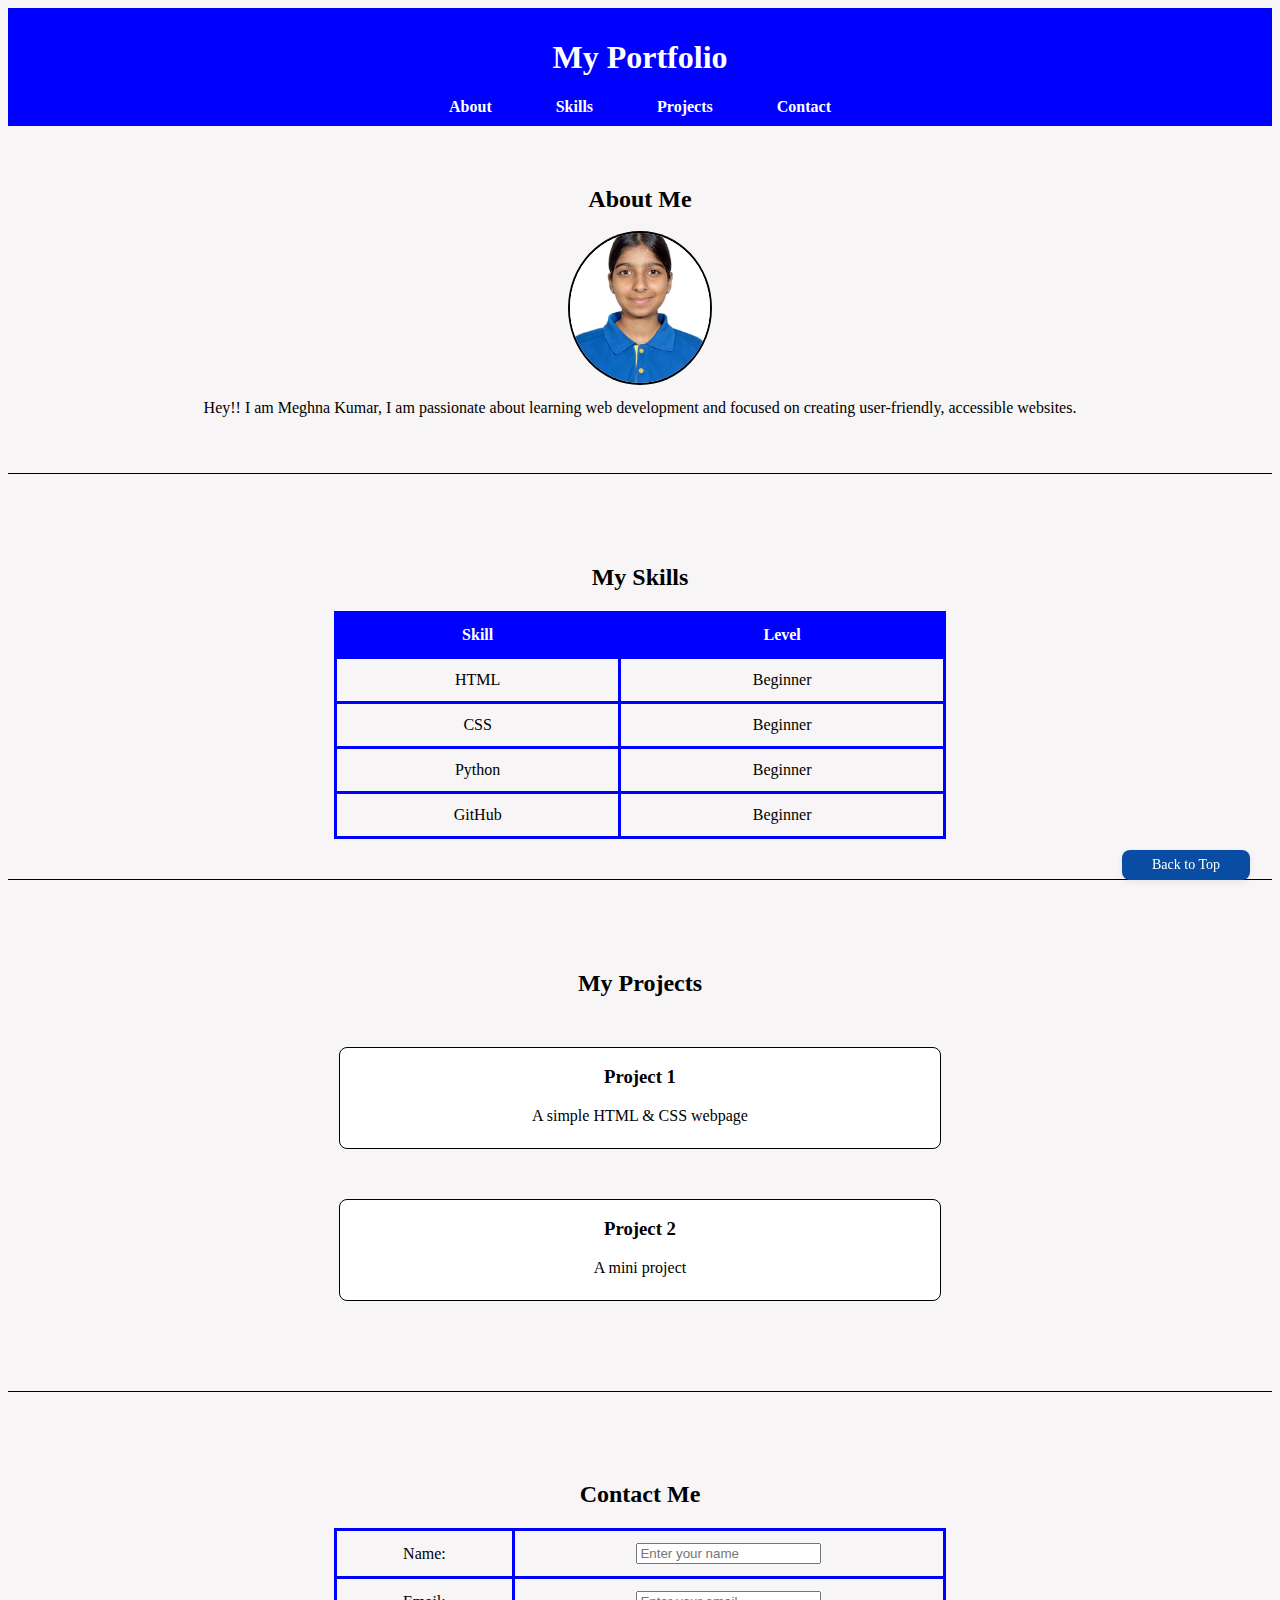
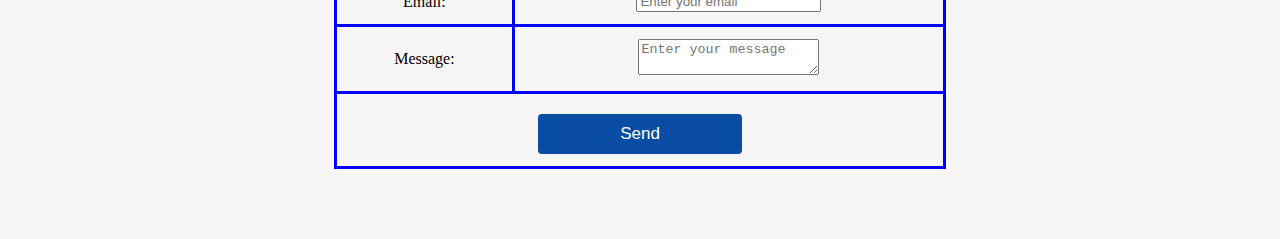
<file: lab2/index.html>
<!DOCTYPE html>
<html lang="en">
    <head>
        <meta charset="UTF-8">
        <meta name="viewport" content="width=device-width, initial-scale=1.0">
        <title>My Portfolio</title>
        <link rel="stylesheet" href="style.css">
     <style></style>
    </head>

    <body>
        <nav id="top">
            <h1>My Portfolio</h1>
            <ul>
                <li><a href="#about">About</a></li>
                <li><a href="#skills">Skills</a></li>
                <li><a href="#projects">Projects</a></li>
                <li><a href="#contact">Contact</a></li>
            </ul>
        </nav>

        <section id="about">
            <h2>About Me</h2>
            <img src="image.jpg" alt="Profile photo of Meghna" class="profile" height="150px" width="140px">
            <p>Hey!! I am Meghna Kumar, I am passionate about learning web development and focused on creating user-friendly, accessible websites.</p>
        </section>
        <section id="skills">
            <h2>My Skills</h2>
                <table>
                    <thead>
                        <tr>
                            <th>Skill</th>
                            <th>Level</th>
                        </tr>
                    </thead>
                    <tbody>
                        <tr>
                            <td>HTML</td>
                            <td>Beginner</td>
                        </tr>
                        <tr>
                            <td>CSS</td>
                            <td>Beginner</td>
                        </tr>
                        <tr>
                            <td>Python</td>
                            <td>Beginner</td>
                        </tr>
                        <tr>
                            <td>GitHub</td>
                            <td>Beginner</td>
                        </tr>
                    </tbody>
                </table>
        </section>

        <section id="projects">
            <h2>My Projects</h2>
            <div id="project1">
                <h3>Project 1</h3>
                <p>A simple HTML & CSS webpage</p>
            </div>
            <div id="project2">
                <h3>Project 2</h3>
                <p>A mini project</p> 
            </div>  
        </section>

        

        <section id="contact">
            <h2>Contact Me</h2>
            <form>
                <table>
                    <tr>
                        <td><label for="name">Name:</label></td>
                        <td><input type="text" id="name" name="name" placeholder="Enter your name" required></td>
                    </tr>
                    <tr>  
                        <td><label for="email">Email:</label></td>
                        <td><input type="email" id="email" name="email" placeholder="Enter your email" required></td>
                    </tr>
                    <tr>
                        <td><label for="message">Message:</label></td>
                        <td><textarea id="message" name="message" placeholder="Enter your message" required></textarea></td>
                    </tr>
                    <tr>
                        <td colspan="2"> <button type="submit">Send</button></td>

                    </tr>
                </table>
            </form>
        </section>
       
            <a href="#top">
    <button type="button" class="back-to-top-btn">Back to Top</button>
  </a>
       
    </body>
</html>
</file>
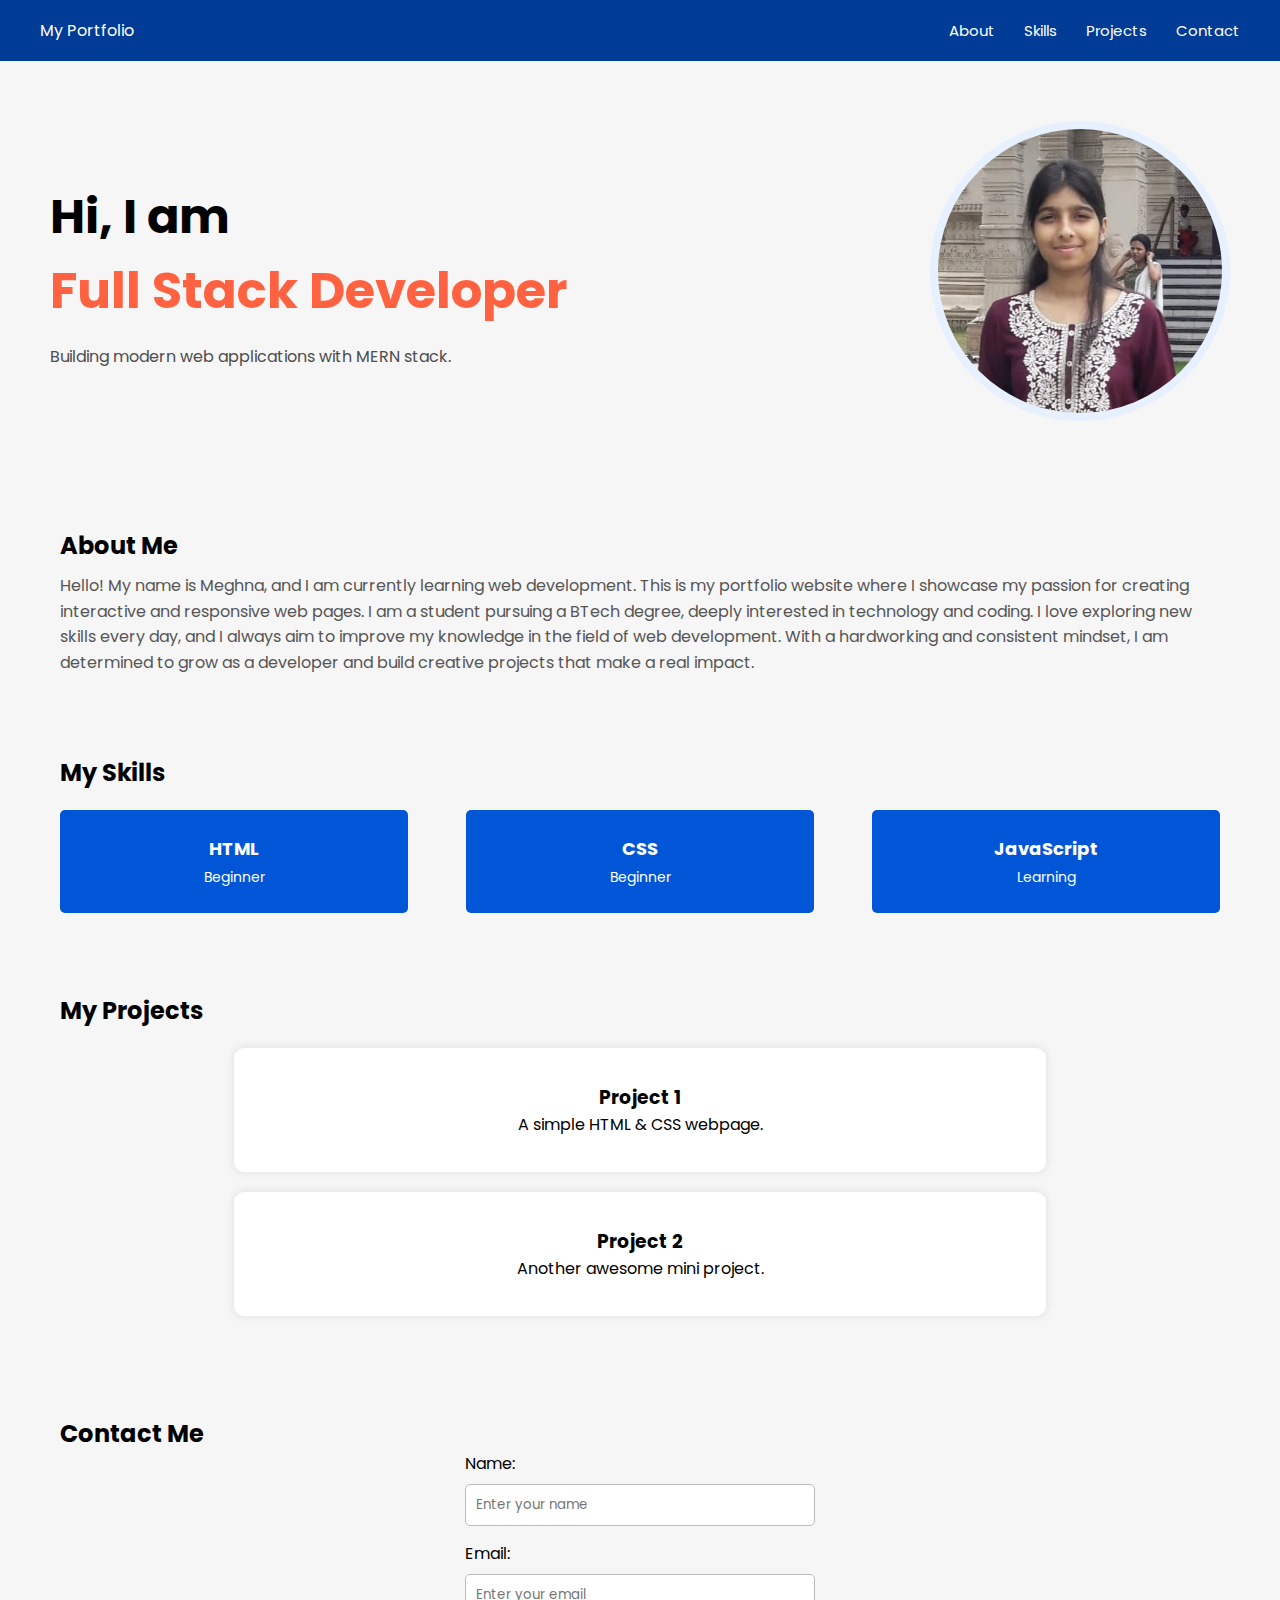
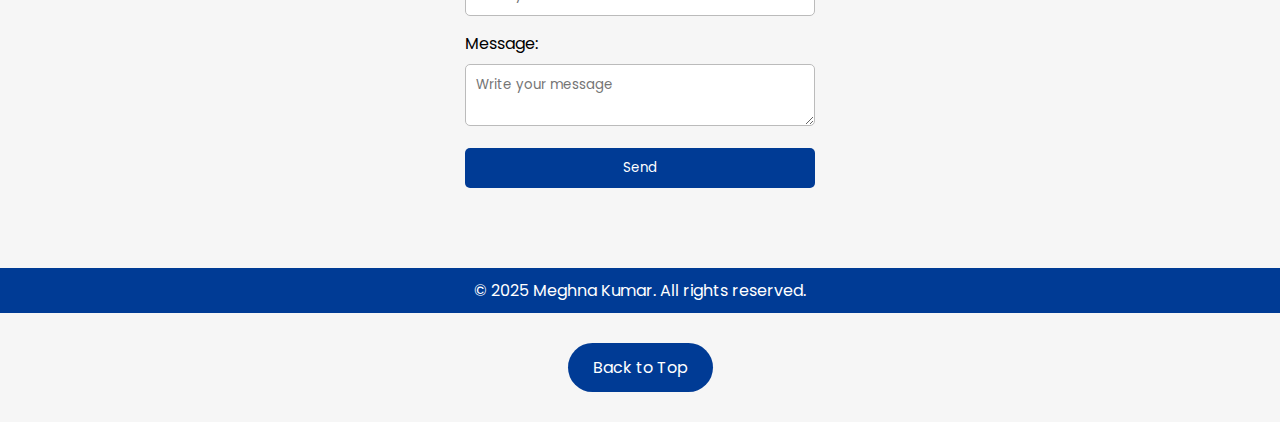
<file: lab3/index.html>
<!DOCTYPE html>
<html lang="en">
<head>
    <meta charset="UTF-8">
    <meta name="viewport" content="width=device-width, initial-scale=1.0">
    <title>My Portfolio</title>

    <link href="https://fonts.googleapis.com/css2?family=Poppins:wght@300;400;500;600;700&display=swap" rel="stylesheet">
    <link rel="stylesheet" href="style.css">

</head>
<body id="top">
    <header>
        <div class="logo">My Portfolio</div>

            <nav class="nav-links">
                <a href="#about">About</a>
                <a href="#skills">Skills</a>
                <a href="#projects">Projects</a>
                <a href="#contact">Contact</a>
            </nav>

        <div class="hamburger" onclick="toggleMenu()">
            <svg width="30" height="30" viewBox="0 0 24 24" fill="none">
                <rect x="3" y="6" width="18" height="2" rx="1" fill="white"/>
                <rect x="3" y="11" width="18" height="2" rx="1" fill="white"/>
                <rect x="3" y="16" width="18" height="2" rx="1" fill="white"/>
            </svg>
        </div>
    </header>


    <div class="mobile-menu" id="mobileMenu">
        <a href="#about" onclick="toggleMenu()">About</a>
        <a href="#skills" onclick="toggleMenu()">Skills</a>
        <a href="#projects" onclick="toggleMenu()">Projects</a>
        <a href="#contact" onclick="toggleMenu()">Contact</a>
    </div>



    <section class="hero">
        <div class="hero-left">
            <h1>Hi, I am</h1>
            <h2 class="title-orange">Full Stack Developer</h2>
            <p>Building modern web applications with MERN stack.</p>
        </div>

        <div class="hero-right">
        <img src="meghna.jpeg" alt="My Photo" class="profile-img">
        </div>
    </section>


    <section class="about" id="about">
        <h2>About Me</h2>
        <p>
            Hello! My name is Meghna, and I am currently learning web development. This is my portfolio 
            website where I showcase my passion for creating interactive and responsive web pages. I am
            a student pursuing a BTech degree, deeply interested in technology and coding. I love 
            exploring new skills every day, and I always aim to improve my knowledge in the field of web 
            development. With a hardworking and consistent mindset, I am determined to grow as a developer
            and build creative projects that make a real impact.
        </p>
    </section>


    <section class="skills-section" id="skills">
        <h2>My Skills</h2>

        <div class="skills">

            <div class="skill-box">
                <div class="skill-title">HTML</div>
                <div class="skill-level">Beginner</div>
            </div>

            <div class="skill-box">
                <div class="skill-title">CSS</div>
                <div class="skill-level">Beginner</div>
            </div>

            <div class="skill-box">
                <div class="skill-title">JavaScript</div>
                <div class="skill-level">Learning</div>
            </div>

        </div>
    </section>


    <section class="projects-section" id="projects">
        <h2>My Projects</h2>

        <div class="project-card">
            <h3>Project 1</h3>
            <p>A simple HTML & CSS webpage.</p>
        </div>

        <div class="project-card">
            <h3>Project 2</h3>
            <p>Another awesome mini project.</p>
        </div>
    </section>


    <section class="contact-section" id="contact">
        <h2>Contact Me</h2>

        <form class="contact-form">
            <label>Name:</label>
            <input type="text" placeholder="Enter your name">

            <label>Email:</label>
            <input type="email" placeholder="Enter your email">

            <label>Message:</label>
            <textarea placeholder="Write your message"></textarea>

            <button type="submit">Send</button>
        </form>
    </section>

    <footer>
        © 2025 Meghna Kumar. All rights reserved.
    </footer>
    <div class="back-to-top">
        <a href="#top"> Back to Top</a>
    </div>

</body>
</html>
</file>
<file: lab2/style.css>
@import url('https://fonts.googleapis.com/css2?family=Poppins:wght@300;400;600;700&display=swap');

nav {
    color: white;
    background-color:blue;
    padding: 10px 0;
    text-align: center;
}

nav ul {
    list-style: none;
    padding: 0;
    margin: 0;
}

nav ul li {
    display: inline;
    margin: 0 15px;
}

nav ul li a {
    color: white; 
    text-decoration: none; 
    padding: 8px 15px; 
    border-radius: 5px;
    font-weight: 600;
}

nav ul li a:hover{
    background-color: rgb(52, 52, 205); 
    color: #ffffff;
}
body{
    background-color: rgb(247, 245, 245);
}
#about{
    margin: 0 auto;
    text-align: center;
    border-bottom: 1px solid black;
}

section {
    padding: 40px 20px;
    margin: 30px auto; 
    max-width: auto;
    border-bottom: 1px solid black;
}
section:last-of-type {
    border-bottom: none; 
}

.profile {
    border-radius: 50%;
    margin-bottom: 20px;
    object-fit: cover;
    box-shadow: black;
    box-shadow:  0 0 0 2px black;
    display: block;
    margin: 0 auto;
}

table {
    width: 50%;
    border-collapse: collapse;
    margin-top: 20px;
    border-color: blue;
    margin-left: auto;
    margin-right: auto;    
}

table th, table td {
    border: 3px solid blue; 
    padding: 12px; 
    text-align: center;
}

table th {
    background-color: blue; 
    color: white;
    font-weight: 600;
}
h2{
    text-align: center;
}

table tbody tr:hover {
    background-color: #e9e9e9; 
}

#project1{
    width: 600px;
    height: 100px;
    background-color: white;
    border: 1px solid black;
    border-radius: 8px;
    margin: 50px auto;
    justify-content: center;
    align-items: center;
    text-align: center;
}

#project2{
    width: 600px;
    height: 100px;
    background-color: white;
    border: 1px solid black;
    border-radius: 8px;
    margin: 50px auto;
    justify-content: center;
    align-items: center;
    text-align: center;
}

#contact td[colspan="2"] {
    text-align: center;
}

.back-to-top {
    position: fixed; 
    bottom: 20px;
    right: 20px;
    background-color: #007bff;
    text-decoration: none;
    padding: 10px 15px;
    border-radius: 50%; 
    font-size: 1.2em;
    font-weight: 700;
    box-shadow: 0 2px 5px rgba(0, 0, 0, 0.3);
    z-index: 999;
}

.back-to-top:hover {
    background-color: #0056b3;
}
button {
    width: 35%;
    background: #084da3;
    color: #fff;
    border: none;
    padding: 10px 0;
    border-radius: 4px;
    font-size: 17px;
    cursor: pointer;
    margin-top: 8px;
}
button:hover {
    background: #053973;
}
.back-to-top-btn {
    position: fixed;
    bottom: 20px;
    right: 30px;
    z-index: 999;
    border: none;
    outline: none;
    background-color: #084da3;
    color: #fff;
    cursor: pointer;
    padding: 7px 15px;        
    border-radius: 8px;
    font-size: 14px;          
    transition: background-color 0.3s;
    text-decoration: none;
    font-family: inherit;
    box-shadow: 0 2px 6px rgba(0,0,0,0.07);
    width: 10%;
}
.back-to-top-btn:hover {
  background-color: #053973;
}
</file>
<file: lab3/style.css>
* {
    margin: 0;
    padding: 0;
    box-sizing: border-box;
    font-family: "Poppins", sans-serif;
}

body {
    background: #f6f6f6;
}

header {
    background: #003b95;
    padding: 18px 40px;
    display: flex;
    justify-content: space-between;
    align-items: center;
    color: white;
}

header nav a {
    color: white;
    margin-left: 25px;
    font-size: 15px;
    text-decoration: none;
}

header nav a:hover { color: #ff7043; }

.hero {
    display: flex;
    justify-content: space-between;
    padding: 60px 50px;
    align-items: center;
}

.hero-left h1 { font-size: 48px; }

.title-orange {
    color: #ff6240;
    font-size: 50px;
    font-weight: 700;
}

.hero-left p {
    margin-top: 15px;
    color: #4d4d4d;
}

.hero-right svg {
    width: 300px;
    height: 300px;
}

.about {
    padding: 40px 60px;
}

.about p {
    margin-top: 10px;
    color: #555;
    line-height: 1.6;
}

.skills-section {
    padding: 40px 60px;
}

.skills {
    display: flex;
    justify-content: space-between;
    margin-top: 20px;
}

.skill-box {
    background: #0056d6;
    padding: 25px;
    width: 30%;
    text-align: center;
    border-radius: 5px;
    color: white;
}

.skill-title {
    font-weight: 700;
    font-size: 18px;
}

.skill-level {
    font-size: 14px;
    margin-top: 5px;
}

.projects-section {
    padding: 40px 60px;
}

.project-card {
    width: 70%;
    margin: 20px auto;
    background: white;
    padding: 35px;
    border-radius: 10px;
    box-shadow: 0 0 8px #ddd;
    text-align: center;
}

.contact-section {
    padding: 40px 60px;
}

.contact-form {
    width: 350px;
    margin: auto;
}

.contact-form input,
.contact-form textarea {
    width: 100%;
    padding: 10px;
    margin-top: 8px;
    margin-bottom: 15px;
    border: 1px solid #bbb;
    border-radius: 5px;
}

button {
    width: 100%;
    padding: 10px;
    background: #003b95;
    color: white;
    border: none;
    border-radius: 5px;
    cursor: pointer;
}

button:hover {
    background: #ff6240;
}

footer {
    background: #003b95;
    color: white;
    text-align: center;
    padding: 10px;
    margin-top: 40px;
}

@media (max-width: 820px) {
    .hero {
        flex-direction: column;
        text-align: center;
        gap: 30px;
    }

    .skills {
        flex-direction: column;
        gap: 20px;
    }

    .skill-box { width: 100%; }

    .project-card { width: 100%; }

    .contact-form { width: 100%; }
}
.profile-img {
    width: 300px;
    height: 300px;
    object-fit: cover;
    border-radius: 50%;
    border: 8px solid #e6f0ff; /* circle background like screenshot */
    background: #e6f0ff;
}
.back-to-top {
    text-align: center;
    margin: 30px 0;
}

.back-to-top a {
    display: inline-block;
    background: #003b95;
    color: white;
    padding: 12px 25px;
    font-size: 16px;
    border-radius: 30px;
    text-decoration: none;
    transition: 0.3s ease;
}

.back-to-top a:hover {
    background: #ff6240;
    transform: translateY(-3px);
}

.hamburger {
    display: none;
    cursor: pointer;
}


.hamburger svg {
    width: 32px;
    height: 32px;
}

.mobile-menu {
    display: none;
    flex-direction: column;
    background: #003b95;
    text-align: center;
    padding: 1rem;
}

.mobile-menu a {
    color: white;
    text-decoration: none;
    padding: 12px 0;
    font-size: 18px;
}

.mobile-menu.open {
    display: flex;
}


@media (max-width: 900px) {
    .nav-links {
        display: none;
    }
    .hamburger {
        display: block;
    }
}
</file>
